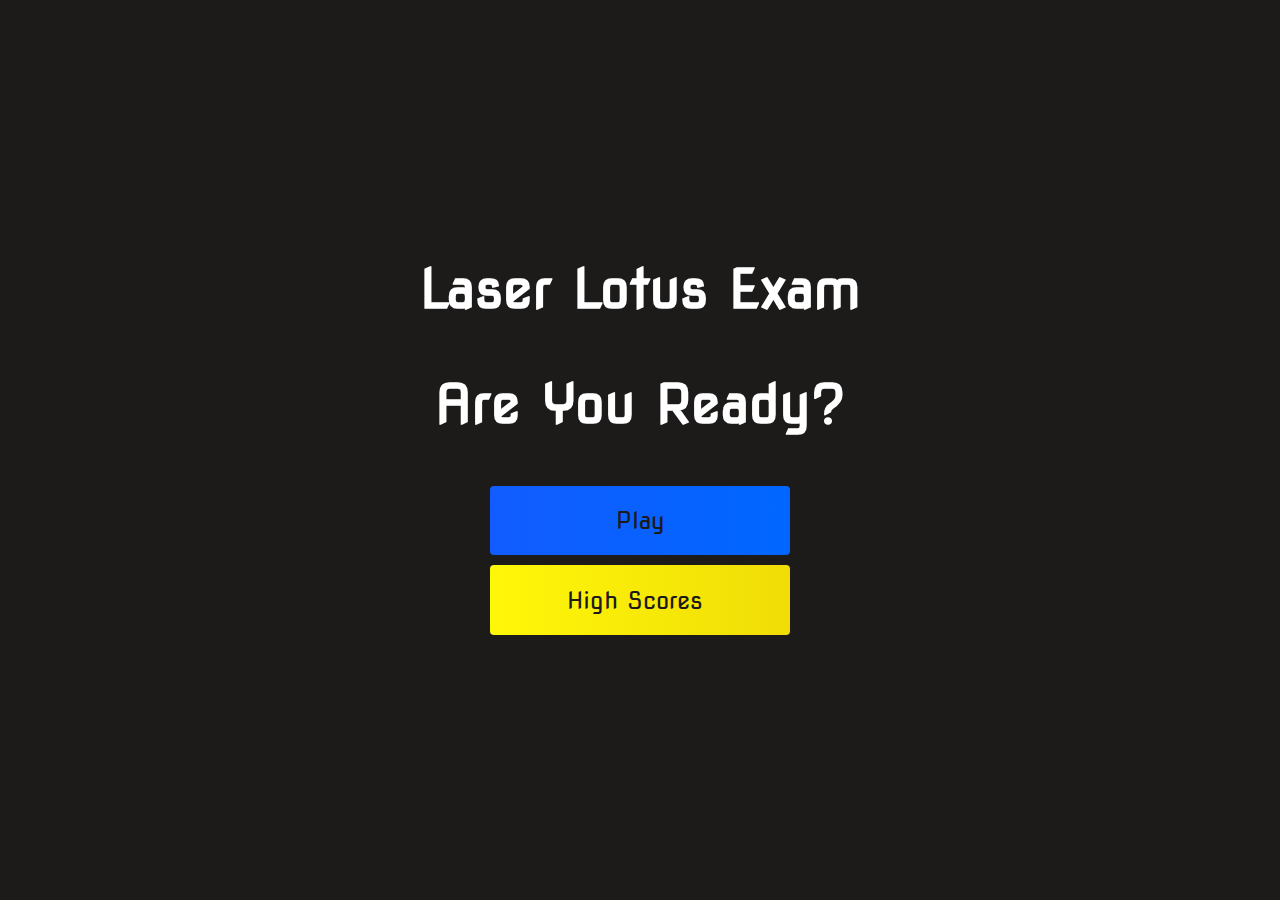
<file: index.html>
<!DOCTYPE html>
<html lang="en">
<head>
    <meta charset="UTF-8">
    <meta http-equiv="X-UA-Compatible" content="IE=edge">
    <meta name="viewport" content="width=device-width, initial-scale=1.0">
    <title>Quiz Game</title>
    <link rel="stylesheet" href="./css/style.css" type="text/css">
    <link rel="stylesheet" href="https://use.fontawesome.com/releases/v5.15.4/css/all.css" integrity="sha384-DyZ88mC6Up2uqS4h/KRgHuoeGwBcD4Ng9SiP4dIRy0EXTlnuz47vAwmeGwVChigm" crossorigin="anonymous">
</head>
<body>
    <div class="container">
        <div id="home" class="flex-column flex-center">
            <h1>Laser Lotus Exam</h1>
            <h1>Are You Ready?</h1>
            <a href="game.html" class="btn">Play</a>
            <a href="highscores.html" id="highScoreBtn" class="btn">High Scores<i class="fas fa-crown"></i></a>
        </div>
    </div>
</body>
</html>
</file>
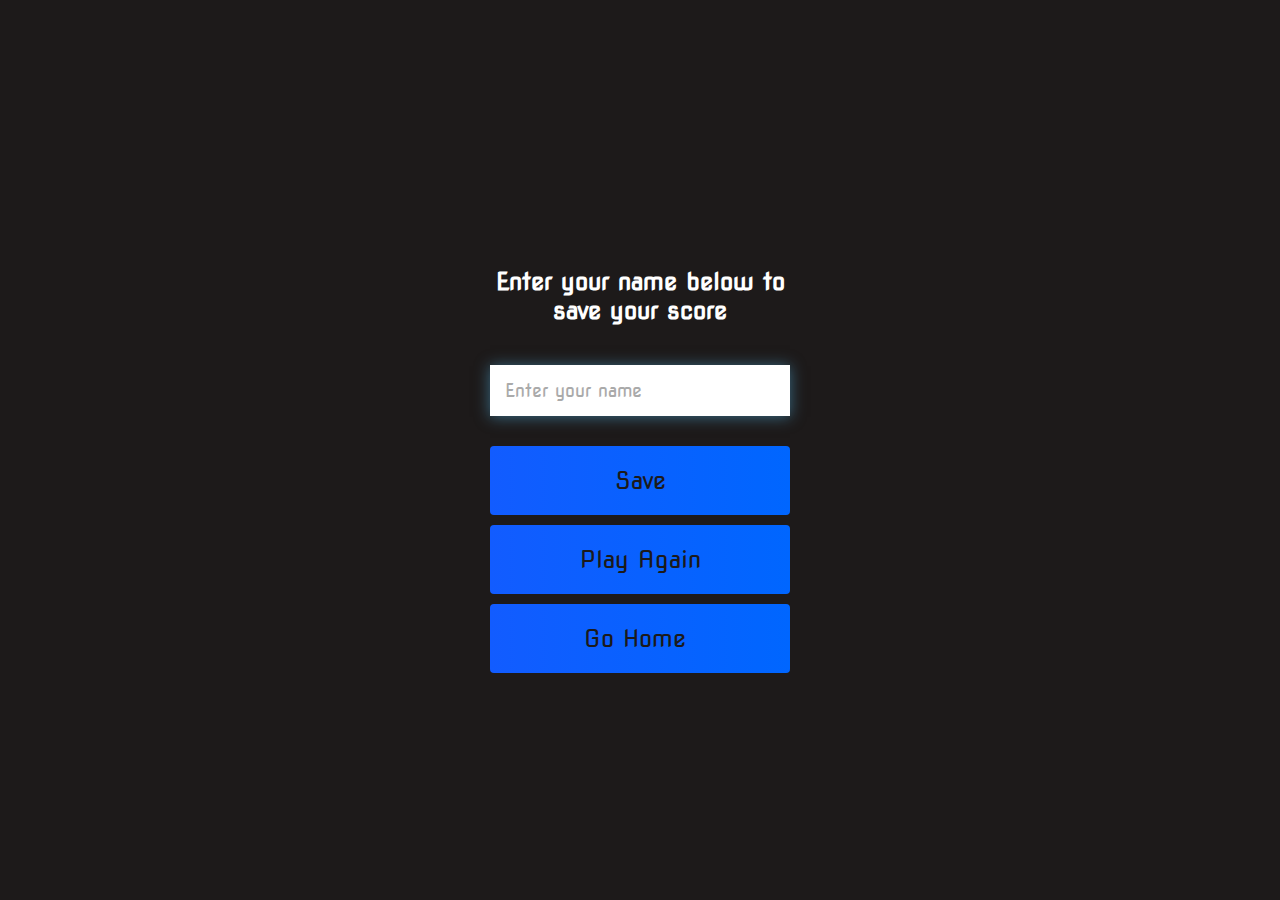
<file: end.html>
<!DOCTYPE html>
<html lang="en">
<head>
    <meta charset="UTF-8">
    <meta http-equiv="X-UA-Compatible" content="IE=edge">
    <meta name="viewport" content="width=device-width, initial-scale=1.0">
    <title>Document</title>
    <link rel="stylesheet" href="./css/style.css" type="text/css">
    <link rel="stylesheet" href="https://use.fontawesome.com/releases/v5.15.4/css/all.css" integrity="sha384-DyZ88mC6Up2uqS4h/KRgHuoeGwBcD4Ng9SiP4dIRy0EXTlnuz47vAwmeGwVChigm" crossorigin="anonymous">
</head>
<body>
    <div class="container">
        <div id="end" class="flex-center flex-column">
            <h1 id="finalScore">0</h1>
            <form class="end-form-container">
                <h2 id="end-text">Enter your name below to save your score</h2>
                <input type="text" name="name" id="username" placeholder="Enter your name">
                <button class="btn" id="saveScoreBtn" type="submit" onclick="saveHighScore(event)" disabled>Save</button>
            </form>
            <a href="game.html" class="btn">Play Again</a>
            <a href="index.html" class="btn">Go Home<i class="fas fa-home"></i></a>
        </div>
    </div>
    <script src="./js/end.js"></script>
</body>
</html>
</file>
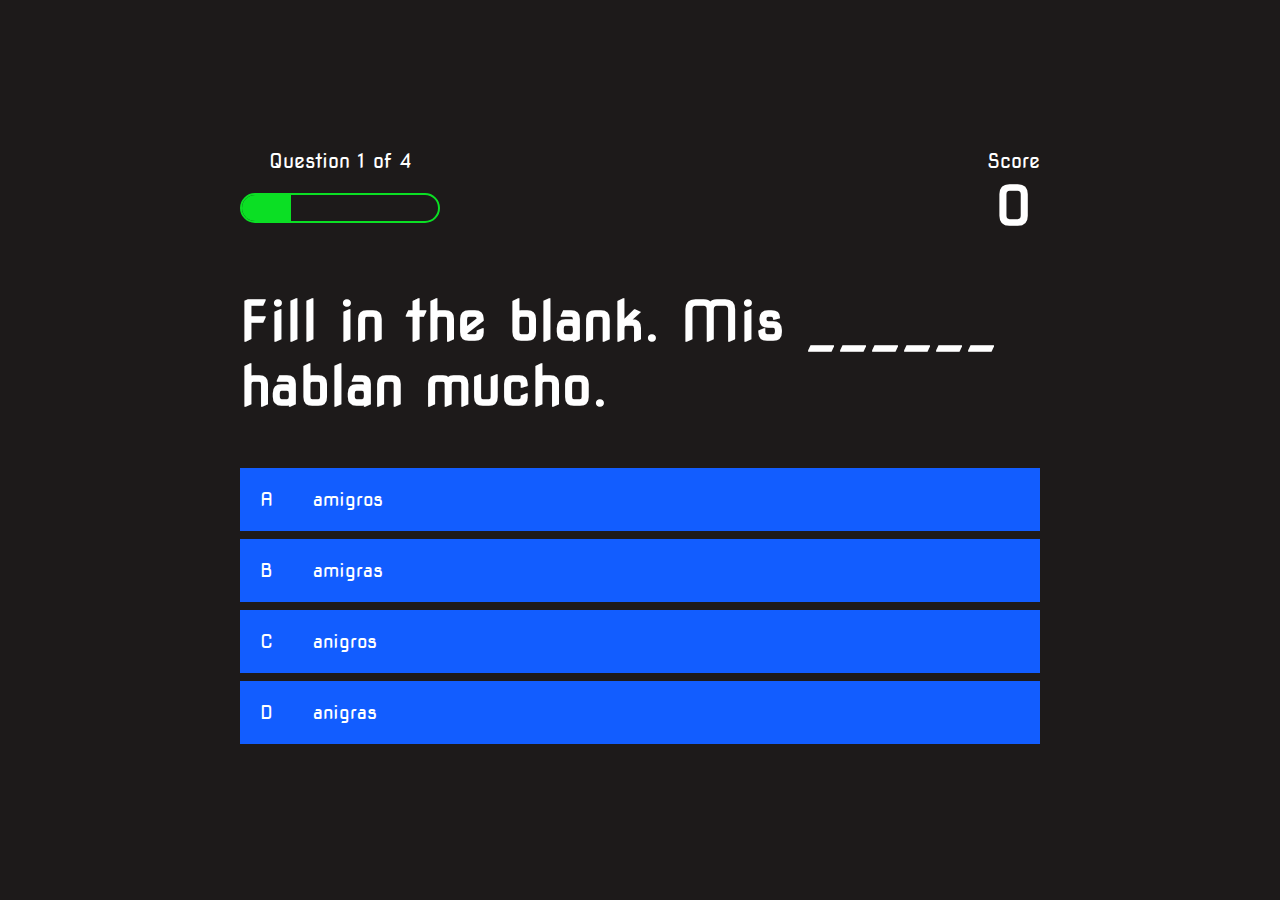
<file: game.html>
<!DOCTYPE html>
<html lang="en">
<head>
    <meta charset="UTF-8">
    <meta http-equiv="X-UA-Compatible" content="IE=edge">
    <meta name="viewport" content="width=device-width, initial-scale=1.0">
    <title>Quiz Page</title>
    <link rel="stylesheet" href="./css/style.css" type="text/css">
    <link rel="stylesheet" href="./css/game.css">
</head>
<body>
    <div class="container">
        <div id="game" class="justify-center flex-column">
            <div id="hud">
                <div class="hud-item">
                    <p id="progressText" class="hud-prefix">
                        Question
                    </p>
                    <div id="progressBar">
                        <div id="progressBarFull"></div>
                    </div>
                </div>
                <div class="hud-item">
                    <p class="hud-prefix">
                        Score
                    </p>
                    <h1 class="hud-main-text" id="score">
                        0
                    </h1>
                </div>
            </div>
            <h1 id="question">What is the answer to this question</h1>
            <div class="choice-container">
                <p class="choice-prefix">A</p>
                <p class="choice-text" data-number="1">Choice</p>
            </div>
            <div class="choice-container">
                <p class="choice-prefix">B</p>
                <p class="choice-text" data-number="2">Choice 2</p>
            </div>
            <div class="choice-container">
                <p class="choice-prefix">C</p>
                <p class="choice-text" data-number="3">Choice 3</p>
            </div>
            <div class="choice-container">
                <p class="choice-prefix">D</p>
                <p class="choice-text" data-number="4">Choice 4</p>
            </div>
        </div>
    </div>
    <script src="./js/game.js"></script>
</body>
</html>
</file>
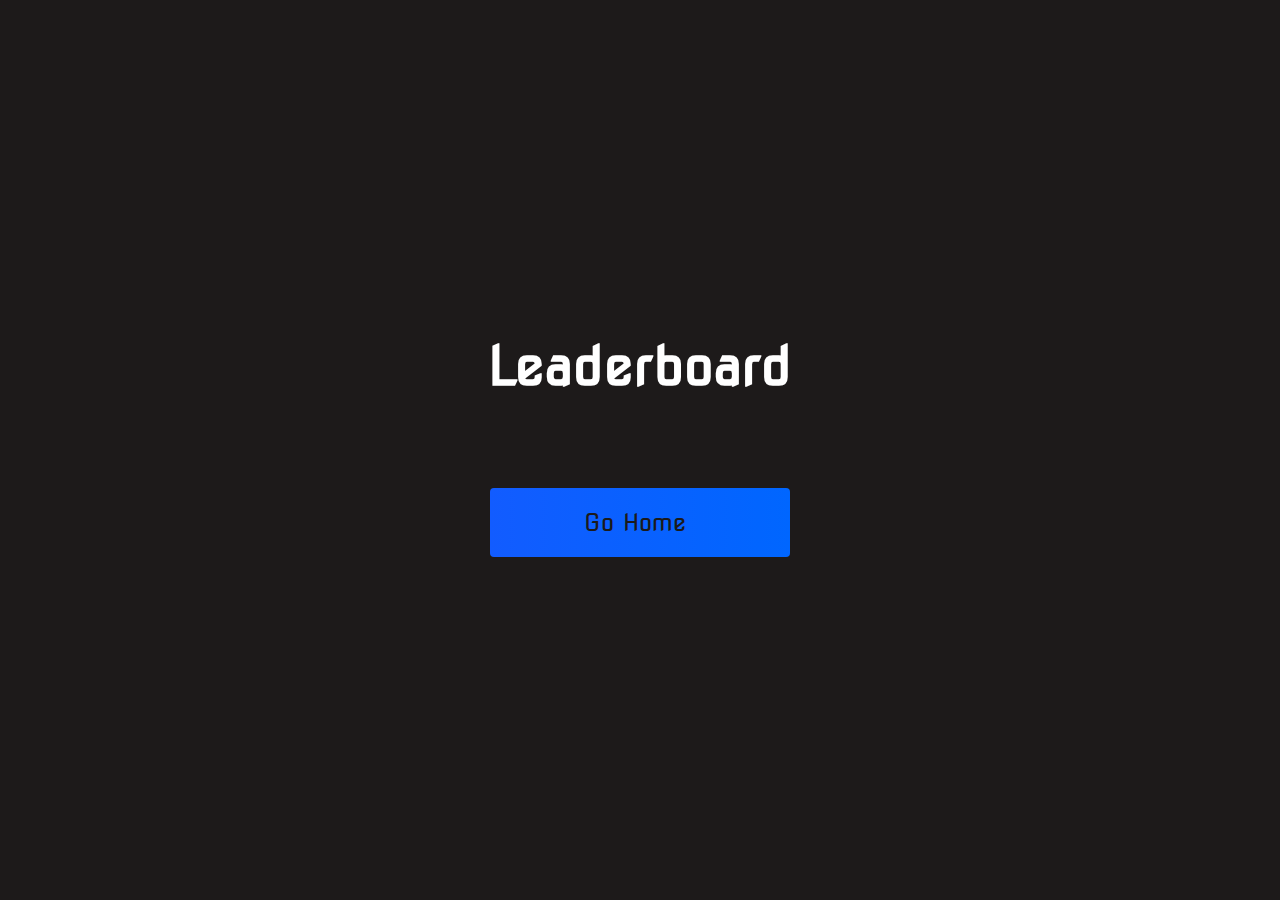
<file: highscores.html>
<!DOCTYPE html>
<html lang="en">
<head>
    <meta charset="UTF-8">
    <meta http-equiv="X-UA-Compatible" content="IE=edge">
    <meta name="viewport" content="width=device-width, initial-scale=1.0">
    <title>High Scores</title>
    <link rel="stylesheet" href="./css/style.css">
    <link rel="stylesheet" href="./css/highscores.css">
    <link rel="stylesheet" href="https://use.fontawesome.com/releases/v5.15.4/css/all.css" integrity="sha384-DyZ88mC6Up2uqS4h/KRgHuoeGwBcD4Ng9SiP4dIRy0EXTlnuz47vAwmeGwVChigm" crossorigin="anonymous">
</head>
<body>
    <div class="container">
        <div id="highScores" class="flex-center flex-column">
            <h1 id="finalScore">Leaderboard</h1>
            <ul id="highScoresList"></ul>
            <a href="index.html" class="btn">Go Home<i class="fas fa-home"></i></a>
        </div>
    </div>
    <script src="./js/highscores.js"></script>
</body>
</html>
</file>
<file: css/style.css>
@import url('https://fonts.googleapis.com/css2?family=Nova+Square&display=swap');

:root {
    background-color: rgb(29, 26, 26)
}

* {
    box-sizing: border-box;
    margin: 0;
    padding: 0;
    font-size: 62.5%;
    font-family: 'Nova Square', cursive;
}
 
h1 {
    font-size: 5.4rem;
    color: #fff;
    margin-bottom: 5rem;
}

h2 {
    font-size: 4.2rem;
    margin-bottom: 4rem;
}

.container {
    width: 100vw;
    height: 100vh;
    display: flex;
    justify-content: center;
    align-items: center;
    max-width: 80rem;
    margin: 0 auto;
    padding: 2rem;
}

.flex-column {
    display: flex;
    flex-direction: column;
}

.flex-center {
    justify-content: center;
    align-items: center;
}

.justify-center {
    justify-content: center;
}

.text-center {
    text-align: center;
}

.hidden {
    display: none;
}

.btn {
    font-size: 2.4rem;
    padding: 2rem 0;
    width: 30rem;
    text-align: center;
    margin-bottom: 1rem;
    text-decoration: none;
    color: rgb(28, 26, 26);
    background: linear-gradient(90deg, rgb(18, 92, 255) 0%, rgb(0, 102, 255) 100%);
    border-radius: 4px;
}

.btn:hover {
    cursor: pointer;
    box-shadow: 0 0.4rem 1.4rem 0 rgba(8, 114, 244, 0.6);
    transition: transform 150ms;
    transform: scale(1.03);
}

.btn[disabled]:hover {
    cursor: not-allowed;
    box-shadow: none;
    transform: none;
}

#highScoreBtn {
    background: linear-gradient(90deg, rgb(255, 247, 9) 0%, rgb(240, 221, 6) 100%);
}

#highScoreBtn:hover {
    box-shadow: 0 0.4rem 1.4rem 0 rgba(255, 255, 0, 0.5);
}

.fa-crown {
    font-size: 2.5rem;
    margin-left: 1rem;
}

/* End page css */
.end-form-container {
    width: 100%;
    display: flex;
    flex-direction: column;
    align-items: center;
    max-width: 30rem;
}

input {
    margin-bottom: 1rem;
    width: 20rem;
    padding: 1.5rem;
    font-size: 1.8rem;
    border: none;
    box-shadow: 0 0.1rem 1.4rem 0 rgba(86, 185, 235, 0.5);
}

input::placeholder {
    color: #aaa;
}

#username {
    margin-bottom: 3rem;
    width: 100%;
    outline: none;
}

#end-text {
    font-size: 2.4rem;
    color: #fff;
    text-align: center;
}

#saveScoreBtn {
    border: none;
}

.fa-home {
    margin-left: 1rem;
    font-size: 2rem;
    color: rgb(28, 26, 26);
}
</file>
<file: css/game.css>
body {
    color: #fff;
}

.choice-container {
    display: flex;
    margin-bottom: 0.8rem;
    width: 100%;
    background: rgb(18, 93, 255);
    font-size: 3rem;
    min-width: 80rem;
}

.choice-container:hover {
    cursor: pointer;
    box-shadow: 0 0.4rem 1,4rem 0 rgba(6, 103, 247, 0.5);
    transform: scale(1.02);
    transform: transform 100ms
}

.choice-prefix {
    padding: 2rem;
    color: white;
}

.choice-text {
    padding: 2rem;
    width: 100%;
}

.correct {
    background: linear-gradient(32deg, rgba(11, 223, 36) 0%, rgb(41, 232, 111) 100%);
}

.incorrect {
    background: linear-gradient(32deg, rgba(230, 29, 29, 1) 0%, rgb(224, 11, 11, 1) 100%);
}

/* Heads up display */
#hud {
    display: flex;
    justify-content: space-between;
}

.hud-prefix {
    text-align: center;
    font-size: 2rem;
}

.hud-main-text {
    text-align: center;
}

#progressBar {
    width: 20rem;
    height: 3rem;
    border: 0.2rem solid rgb(11, 223, 36);
    margin-top: 2rem;
    border-radius: 50px;
    overflow: hidden;
}

#progressBarFull {
    height: 100%;
    background: rgb(11, 223, 36);
    width: 0%;
}

@media screen and (max-width: 768px) {
    .choice-container {
        min-width: 40rem;
    }
}
</file>
<file: css/highscores.css>
body {
    color: #fff;
}

#highScoresList {
    list-style: none;
    margin-bottom: 4rem;
}

.high-score {
    font-size: 2.8rem;
    margin-bottom: 0.5rem;
}
</file>
